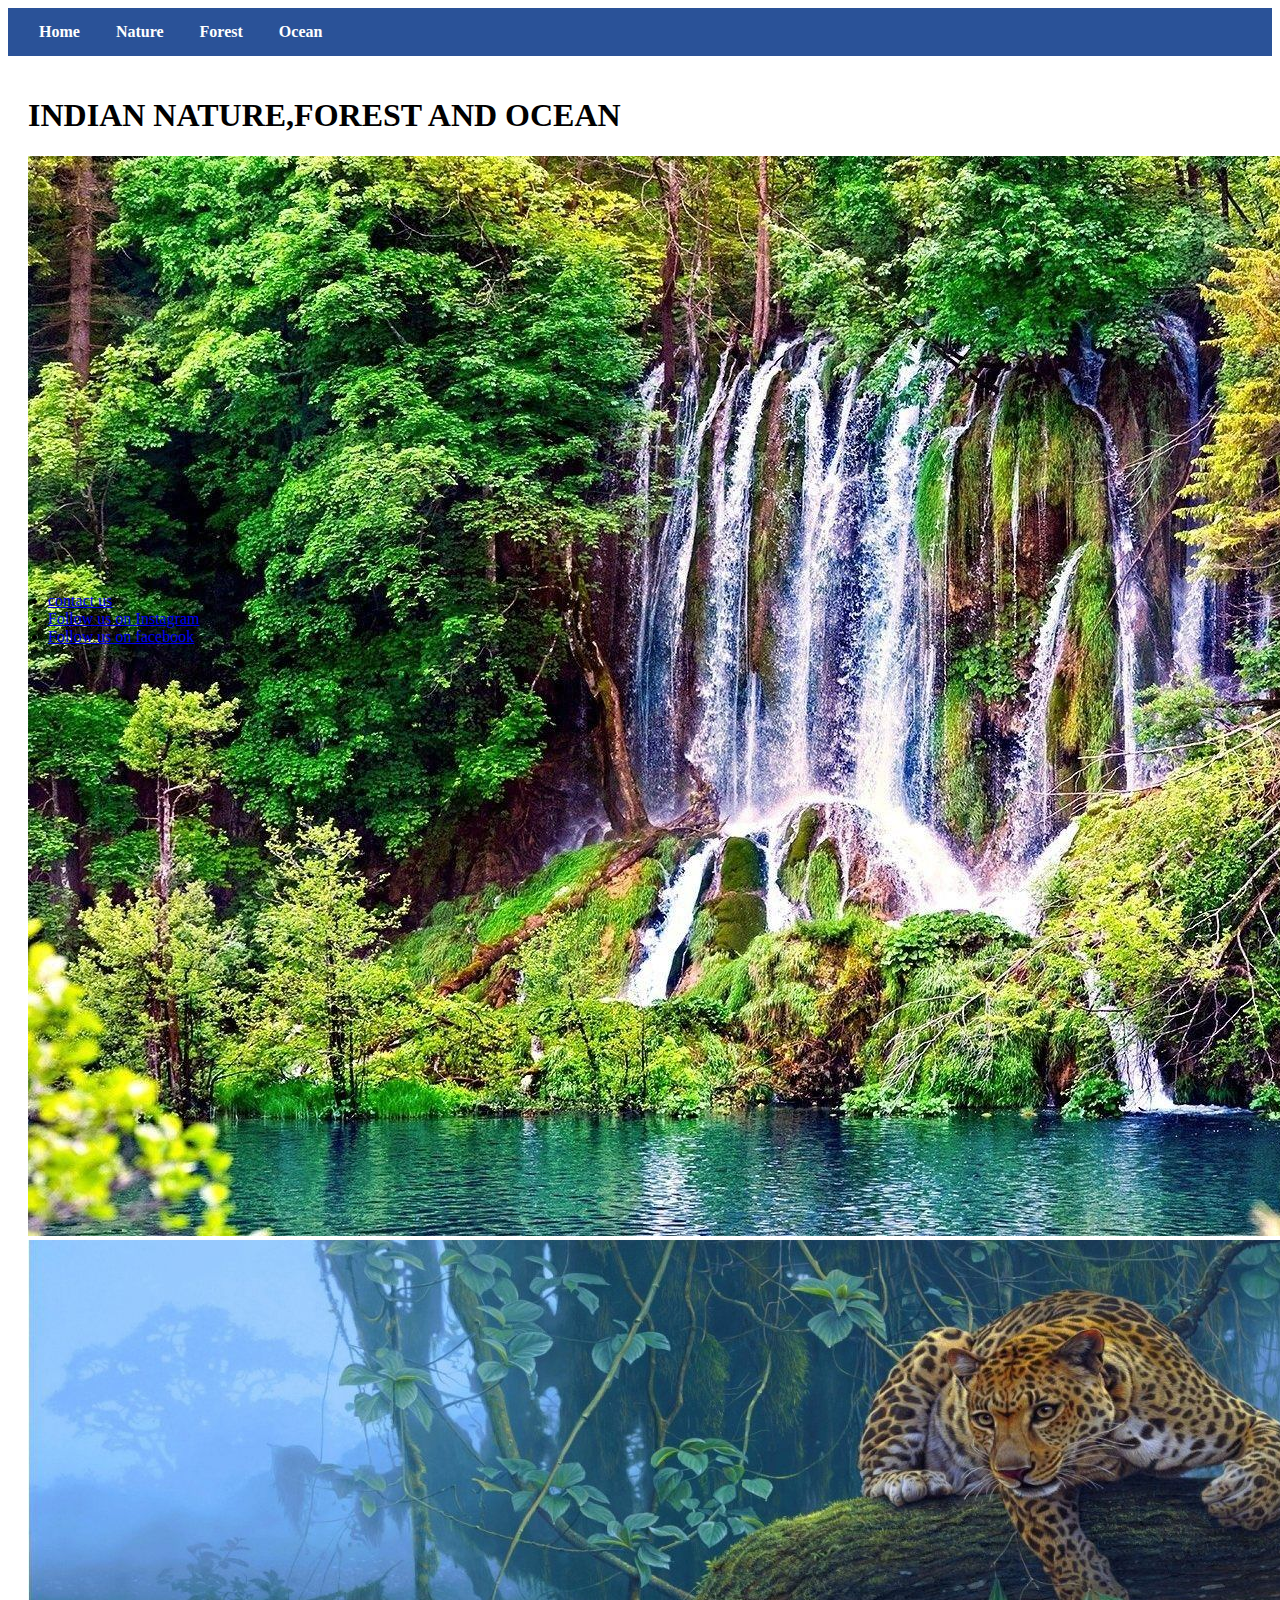
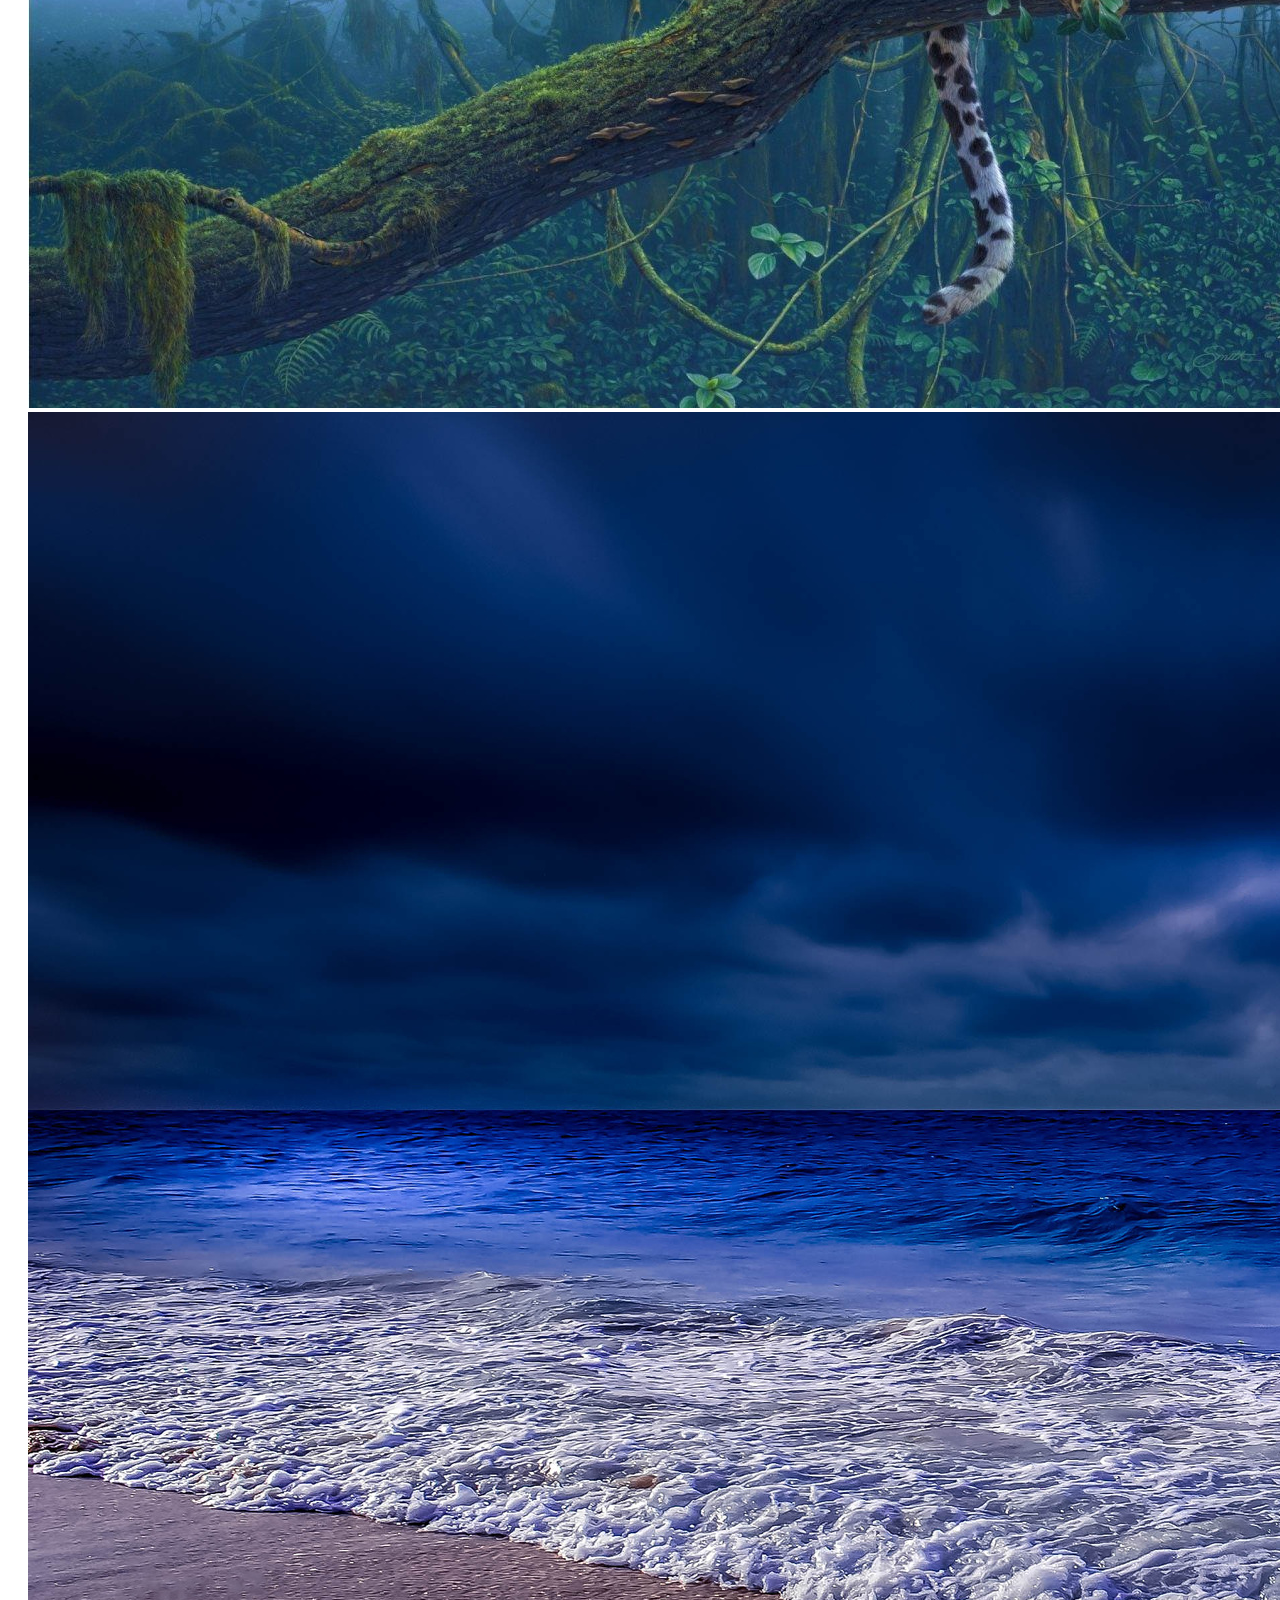
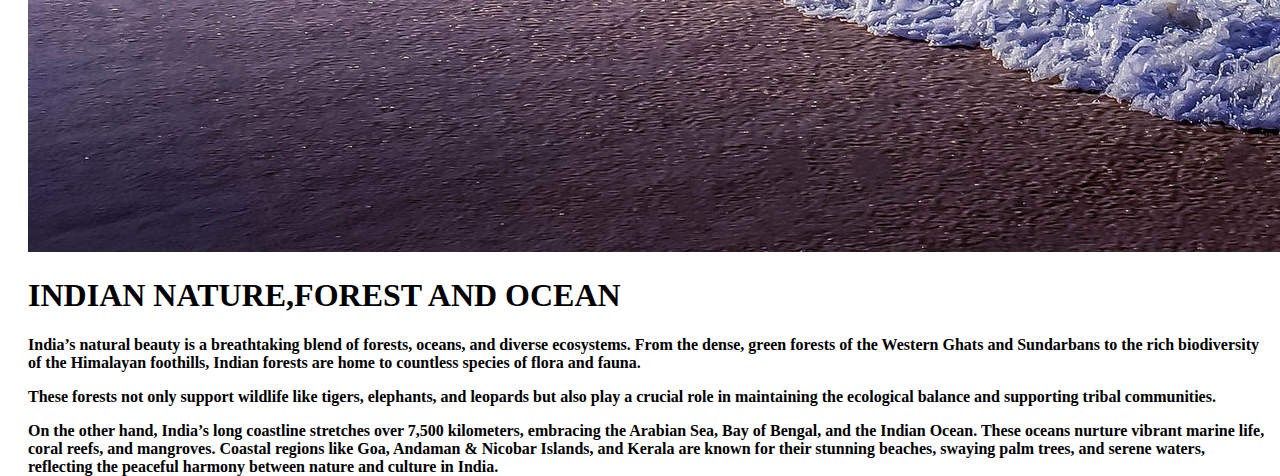
<file: index.html>
<!DOCTYPE html>
<html lang="en">
<head>
    <meta charset="UTF-8">
    <meta name="viewport" content="width=device-width, initial-scale=1.0">
    <title>About Nature,Forest and Ocean</title>
    <link rel="stylesheet" href="style.css">
</head>
<body>
    <nav class="navbar">
        <a href="index.html">Home</a>
        <a href="nature.html">Nature</a>
        <a href="forest.html">Forest</a>
        <a href="ocean.html">Ocean</a>
    </nav>
    <div id="content">
        <h1>INDIAN NATURE,FOREST AND OCEAN </h1>
        <img src="nature image.jpg" class="image">
        <img src="forest image.jpg" class="image">
        <img src="ocean image.jpg" class="image">
         <p id="paragraph">
            <div class="container">
    <h1>INDIAN NATURE,FOREST AND OCEAN </h1>
	
    <p><b>India’s natural beauty is a breathtaking blend of forests, oceans, and diverse ecosystems. From the dense, green forests of the Western Ghats and Sundarbans to the rich biodiversity of the Himalayan foothills, Indian forests are home to countless species of flora and fauna.</b></p>

    <p><b>These forests not only support wildlife like tigers, elephants, and leopards but also play a crucial role in maintaining the ecological balance and supporting tribal communities.</b></p>
	
    <p><b>On the other hand, India’s long coastline stretches over 7,500 kilometers, embracing the Arabian Sea, Bay of Bengal, and the Indian Ocean. These oceans nurture vibrant marine life, coral reefs, and mangroves. Coastal regions like Goa, Andaman & Nicobar Islands, and Kerala are known for their stunning beaches, swaying palm trees, and serene waters, reflecting the peaceful harmony between nature and culture in India.</b></p>
    </div>
    </div>
    </div>
</body>
<footer>
    <ul>
        <li><a href="#">contact us</a></li>
        <li><a href="https://www.instagram.com/accounts/login/?hl=en">Follow us on Instagram</a></li>
        <li><a href="https://www.facebook.com/">Follow us on facebook</a></li>
    </ul>
</footer>
</html>
</file>
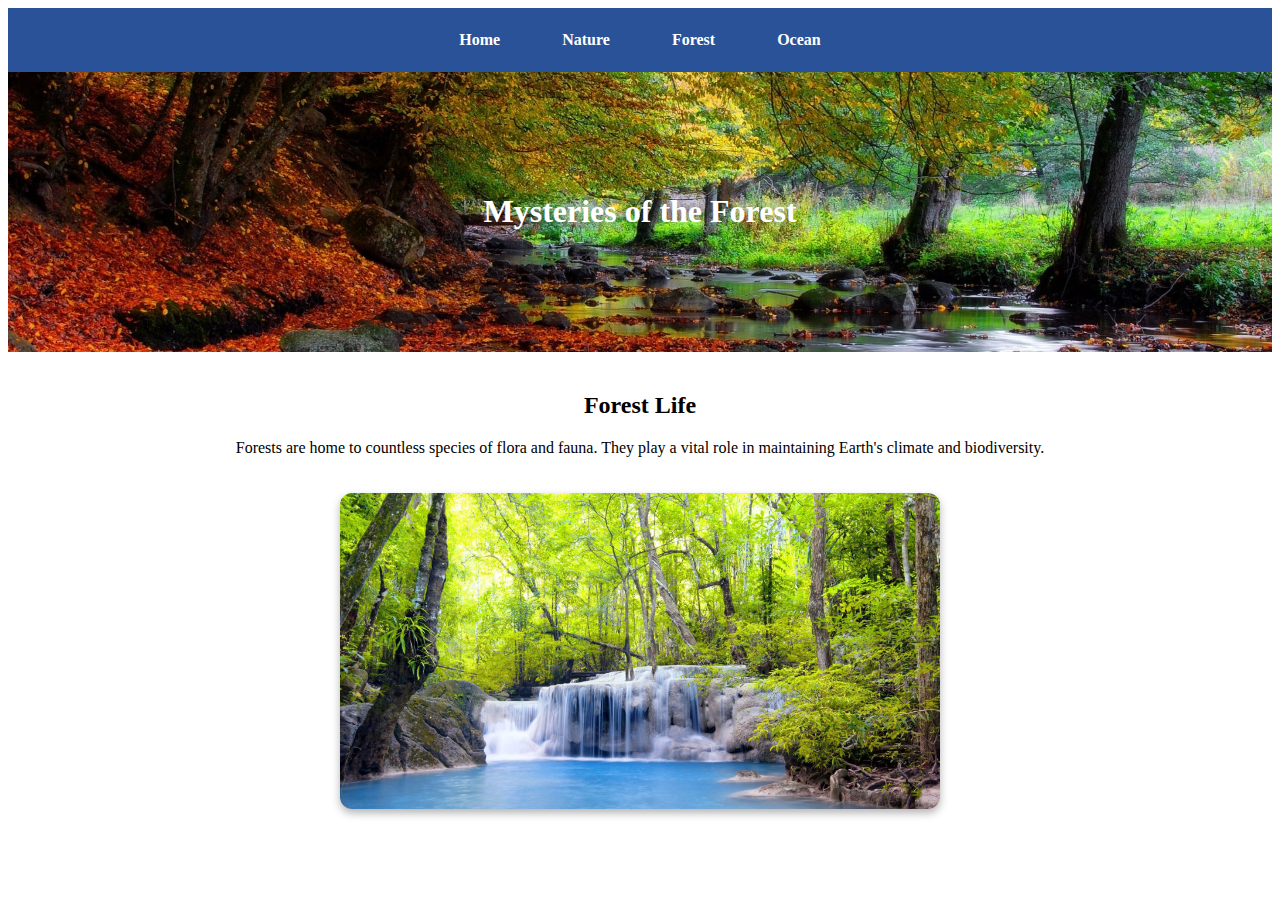
<file: forest.html>
<!-- forest.html -->
<!DOCTYPE html>
<html lang="en">
<head>
  <meta charset="UTF-8" />
  <meta name="viewport" content="width=device-width, initial-scale=1.0" />
  <title>Forest</title>
  <link rel="stylesheet" href="style.css" />
</head>
<body>
  <nav>
    <ul>
		 <a href="index.html">Home</a>
        <a href="nature.html">Nature</a>
        <a href="forest.html">Forest</a>
        <a href="ocean.html">Ocean</a>
    </ul>
  </nav>

  <header class="hero" style="background-image: url('forest-bg.jpg');">
    <h1>Mysteries of the Forest</h1>
  </header>

  <section>
    <h2>Forest Life</h2>
    <p>Forests are home to countless species of flora and fauna. They play a vital role in maintaining Earth's climate and biodiversity.</p>
    <img src="forest.jpg" alt="Forest View" />
  </section>
</body>
</html>
</file>
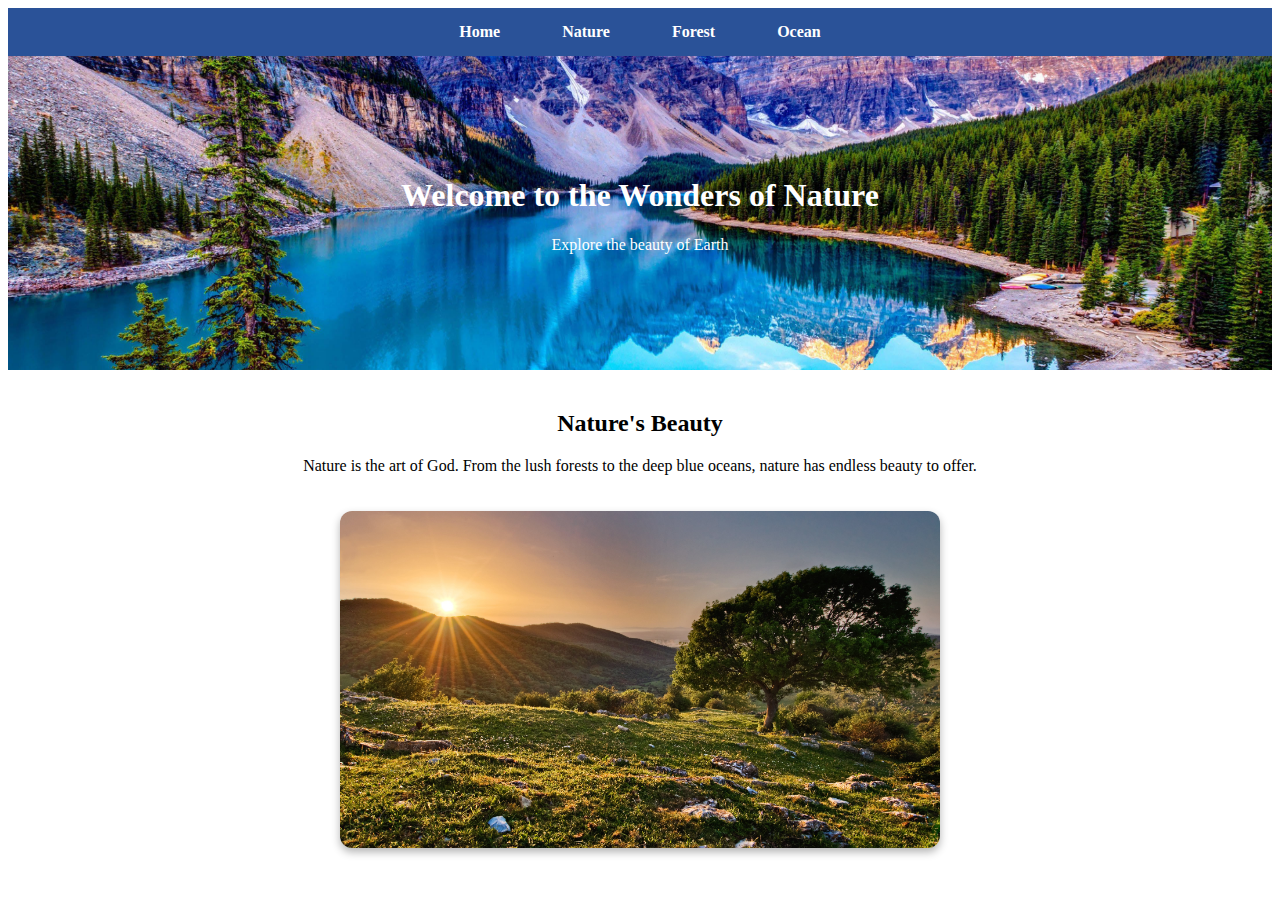
<file: nature.html>
<!-- index.html -->
<!DOCTYPE html>
<html lang="en">
<head>
  <meta charset="UTF-8" />
  <meta name="viewport" content="width=device-width, initial-scale=1.0" />
  <title>Nature Wonders</title>
  <link rel="stylesheet" href="style.css" />
</head>
<body>
  <nav>
    <ul>
	<li><a href="index.html">Home</a></li>
      <li><a href="nature.html">Nature</a></li>
      <li><a href="forest.html">Forest</a></li>
      <li><a href="ocean.html">Ocean</a></li>
    </ul>
  </nav>

  <header class="hero" style="background-image: url('nature-bg.jpg');">
    <h1>Welcome to the Wonders of Nature</h1>
    <p>Explore the beauty of Earth</p>
  </header>

  <section>
    <h2>Nature's Beauty</h2>
    <p>Nature is the art of God. From the lush forests to the deep blue oceans, nature has endless beauty to offer.</p>
    <img src="nature1.jpg" alt="Scenic Nature View" />
  </section>
</body>
</html>
</file>
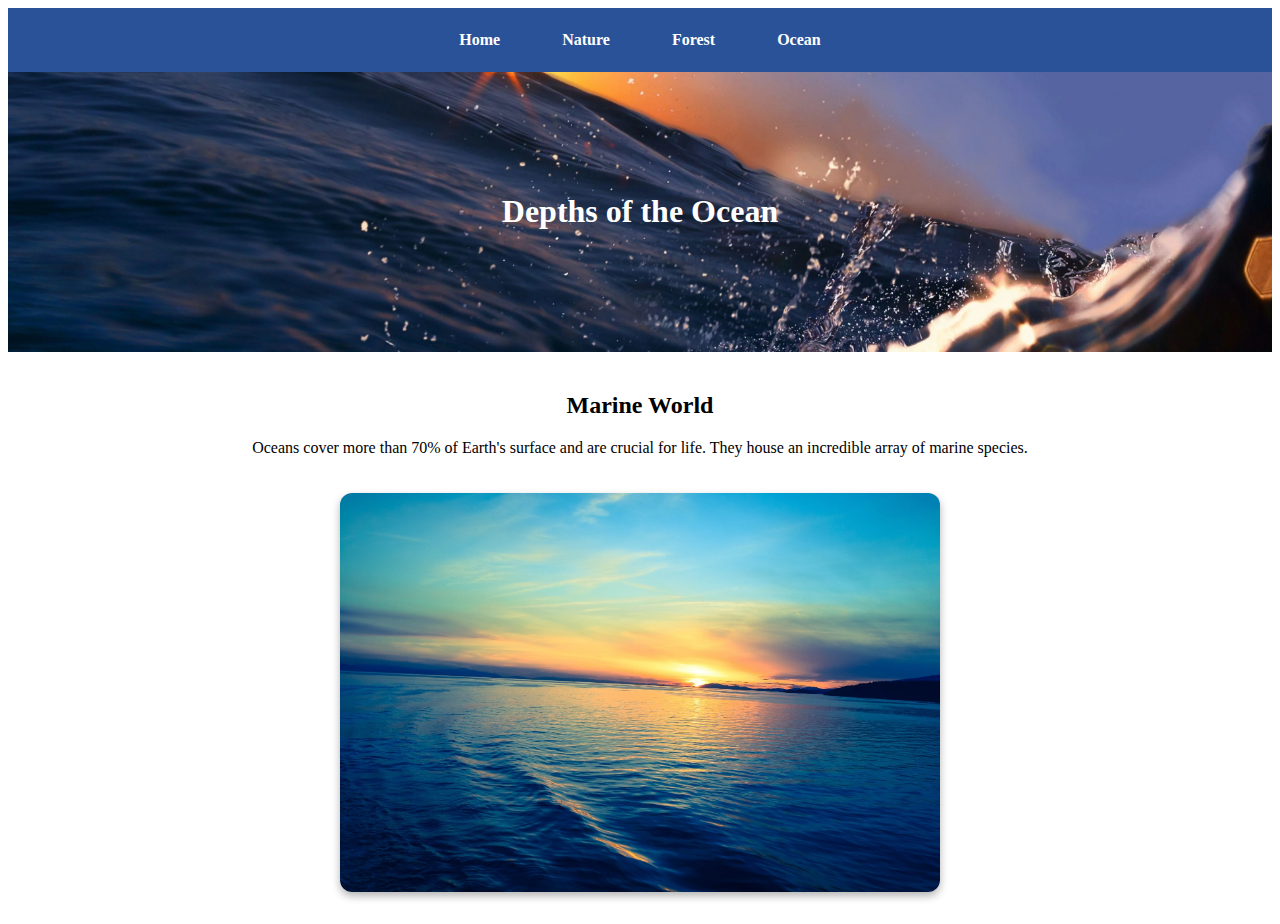
<file: ocean.html>
<!-- ocean.html -->
<!DOCTYPE html>
<html lang="en">
<head>
  <meta charset="UTF-8" />
  <meta name="viewport" content="width=device-width, initial-scale=1.0" />
  <title>Ocean</title>
  <link rel="stylesheet" href="style.css" />
</head>
<body>
  <nav>
    <ul>
	 <a href="index.html">Home</a>
        <a href="nature.html">Nature</a>
        <a href="forest.html">Forest</a>
        <a href="ocean.html">Ocean</a>
    </ul>
  </nav>

  <header class="hero" style="background-image: url('ocean-bg.jpg');">
    <h1>Depths of the Ocean</h1>
  </header>

  <section>
    <h2>Marine World</h2>
    <p>Oceans cover more than 70% of Earth's surface and are crucial for life. They house an incredible array of marine species.</p>
    <img src="ocean.jpg" alt="Ocean View" />
  </section>
</body>
</html>
</file>
<file: style.css>
<!-- style.css -->
body {
  margin: 0;
  font-family: 'Segoe UI', Tahoma, Geneva, Verdana, sans-serif;
  background-color: #f0f8ff;
  color: #333;
}

nav {
  background-color: #2a5298;
  padding: 15px;
}

nav ul {
  list-style: none;
  display: flex;
  justify-content: center;
  gap: 30px;
  margin: 0;
  padding: 0;
}

nav a {
  color: white;
  text-decoration: none;
  font-weight: bold;
  padding: 8px 16px;
  transition: background-color 0.3s;
}

nav a:hover {
  background-color: #1e3c72;
  border-radius: 5px;
}

.hero {
  text-align: center;
  color: white;
  padding: 100px 20px;
  background-size: cover;
  background-position: center;
}

section {
  padding: 20px;
  text-align: center;
}

section img {
  width: 80%;
  max-width: 600px;
  border-radius: 12px;
  margin-top: 20px;
  box-shadow: 0 4px 8px rgba(0, 0, 0, 0.3);
}
 #content{
            height: 500px;
            background-size: 50%;
            width: auto;
            padding-top: 20px;
            padding-left: 20px;
        }
</file>
